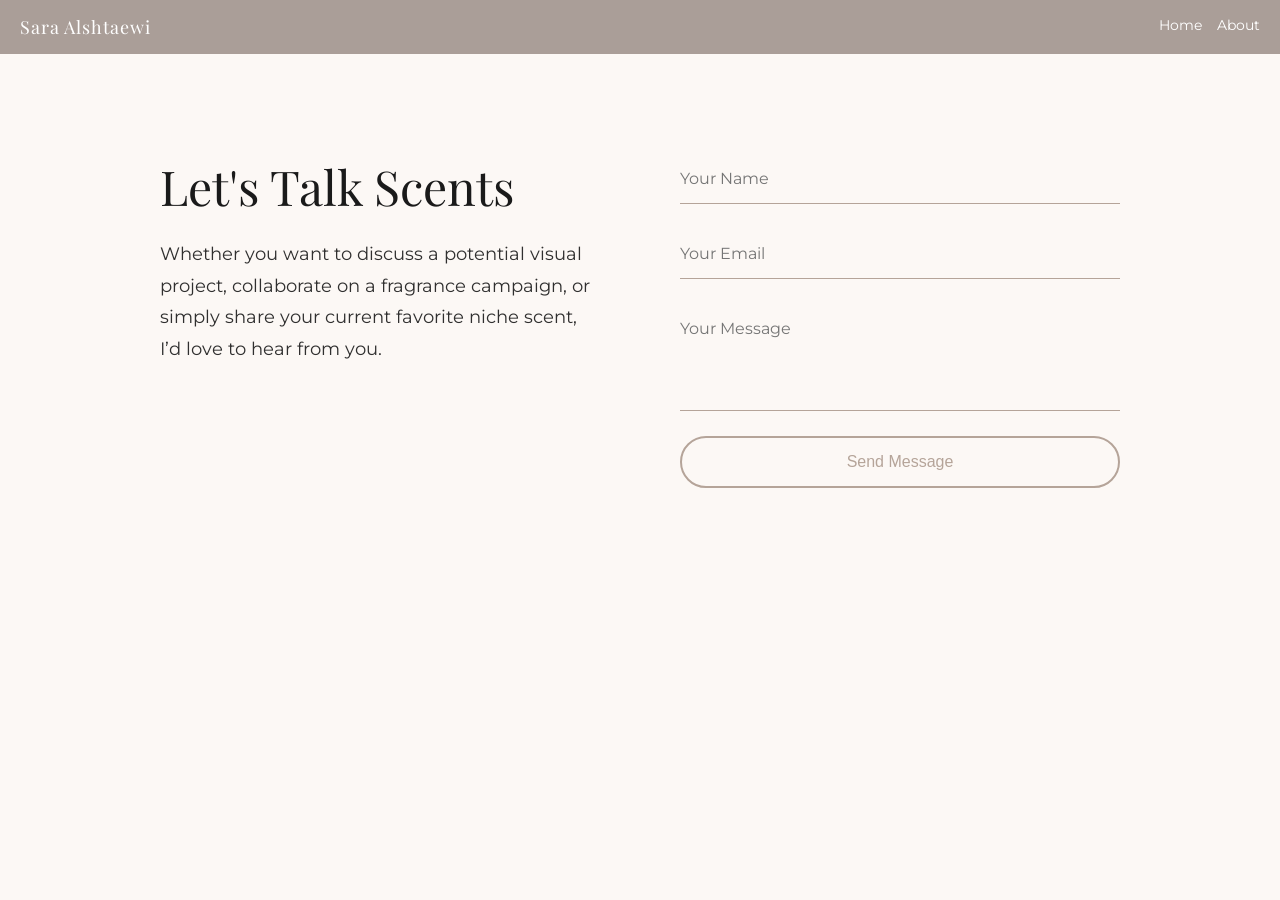
<file: contact.html>
<!DOCTYPE html>
<html lang="en">
<head>
<meta charset="UTF-8">
<meta name="viewport" content="width=device-width, initial-scale=1.0">
<title>Contact — Sara Alshtaewi</title>
<link rel="stylesheet" href="style.css">
<link href="https://fonts.googleapis.com/css2?family=Montserrat:wght@400;500;600&family=Playfair+Display:ital,wght@0,400;0,600&display=swap" rel="stylesheet">
</head>
<body style="background-color: #fcf8f5;"> <div class="header">
<a href="index.html" class="logo">Sara Alshtaewi</a>
<div class="header-right">
<a href="index.html">Home</a>
<a href="about.html">About</a>
</div>
</div>

<div id="contact-container" style="display: flex; max-width: 1000px; margin: 100px auto; padding: 0 20px; gap: 80px; font-family: 'Montserrat', sans-serif; color: #1a1a1a;">
<div style="flex: 1;">
<h1 style="font-family: 'Playfair Display', serif; font-weight: 400; font-size: 3rem; margin-bottom: 20px;">Let's Talk Scents</h1>
<p style="font-size: 1.1rem; line-height: 1.8; opacity: 0.9;">Whether you want to discuss a potential visual project, collaborate on a fragrance campaign, or simply share your current favorite niche scent, I’d love to hear from you.</p>
</div>
<div style="flex: 1;">
<form id="contact-form" action="https://formspree.io/f/mkoprbog" method="POST" onsubmit="handleFormSubmit(event)" style="display: flex; flex-direction: column; gap: 25px;">
<input type="text" name="name" placeholder="Your Name" required style="padding: 15px 0; border: none; border-bottom: 1px solid #b5a499; background: transparent; font-size: 1rem; font-family: inherit; outline: none;">
<input type="email" name="_replyto" placeholder="Your Email" required style="padding: 15px 0; border: none; border-bottom: 1px solid #b5a499; background: transparent; font-size: 1rem; font-family: inherit; outline: none;">
<textarea name="message" placeholder="Your Message" rows="4" required style="padding: 15px 0; border: none; border-bottom: 1px solid #b5a499; background: transparent; font-size: 1rem; font-family: inherit; outline: none; resize: none;"></textarea>
<button type="submit" class="main-button">Send Message</button>
</form>

<div id="success-message" style="display: none; padding: 50px 20px; border: 1px solid #b5a499; border-radius: 30px; text-align: center; background: white;">
<h2 style="font-family: 'Playfair Display', serif; font-size: 2rem; color: #b5a499; margin-bottom: 10px;">Thank You!</h2>
<p style="line-height: 1.6;">Your message has been sent. <br>I will contact you very soon.</p>
<br>
<a href="index.html" style="color: #b5a499; font-weight: 600; text-decoration: none; font-size: 0.9rem;">← RETURN HOME</a>
</div>
</div>
</div>

<script>
function handleFormSubmit(event) {
event.preventDefault();
var form = document.getElementById('contact-form');
var data = new FormData(event.target);
fetch(event.target.action, {
method: form.method,
body: data,
headers: { 'Accept': 'application/json' }
}).then(response => {
if (response.ok) {
document.getElementById('contact-form').style.display = 'none';
document.getElementById('success-message').style.display = 'block';
} else {
alert("Oops! There was a problem sending your message.");
}
});
}
</script>
</body>
</html>
</file>
<file: style.css>
/* Import Google Fonts */
@import url('https://fonts.googleapis.com/css2?family=Montserrat:wght@400;500;600&family=Playfair+Display:ital,wght@0,400;0,600&display=swap');

/* Reset */
* {
margin: 0;
padding: 0;
box-sizing: border-box;
}

body {
min-height: 100vh;
font-family: 'Montserrat', sans-serif;
background: #fcf8f5;
color: #1a1a1a;
overflow-x: hidden;
overflow-y: auto; /* <--- Change this from hidden to auto */
}

body.about-page {
overflow-y: auto;
height: auto;
scroll-behavior: smooth;
background: #fcf8f5;
/* Changed to match the light theme */
}

/* HEADER */
.header {
position: relative;
z-index: 5;
display: flex;
align-items: center;
justify-content: space-between;
padding: 15px 40px;
background-color: rgba(170, 158, 152, 0.85);
}

/* Logo */
.header .logo {
font-family: 'Playfair Display', serif;
font-size: 28px;
letter-spacing: 1px;
color: white;
/* White looks good on the taupe header */
text-decoration: none;
position: relative;
display: inline-block;
padding-bottom: 6px;
transition: transform 0.3s ease;
}

/* Underline */
.header .logo::after {
content: "";
position: absolute;
left: 0;
bottom: 0;
width: 0%;
height: 2px;
background: white;
transition: width 0.3s ease;
}

/* Star */
.header .logo::before {
content: "✦";
position: absolute;
right: -16px;
bottom: -6px;
font-size: 14px;
color: white;
opacity: 0;
transform: scale(0.5);
transition: opacity 0.3s ease, transform 0.3s ease;
}

/* Logo hover */
.header .logo:hover {
transform: scale(1.08) rotate(-1deg);
}

.header .logo:hover::after {
width: 100%;
}

.header .logo:hover::before {
opacity: 1;
transform: scale(1);
}

/* Right links */
.header-right {
display: flex;
gap: 30px;
}

.header a {
color: white;
text-decoration: none;
font-size: 18px;
position: relative;
padding-bottom: 5px;
}

.header a::after {
content: "";
position: absolute;
left: 0;
bottom: 0;
width: 0%;
height: 2px;
background: white;
transition: width 0.3s ease;
}

.header a:hover::after,
.header a.active::after {
width: 100%;
}

/* HERO SECTION */
.hero {
flex: 1;
display: flex;
align-items: center;
/* Centers the text and image vertically */
justify-content: center;
/* Centers them horizontally */
gap: 200px;
/* Space between text and image */
padding: 60px 60px 120px 60px;
/* Reduced top padding to 60px, added 120px bottom padding to protect social icons */
min-height: 85vh;
/* Tells the container to take up most of the screen so it can find the true middle */
position: relative;
z-index: 2;
}

.hero-text {
max-width: 500px;
/* Slightly tightened the text width to balance with the image */
color: #1a1a1a;
}

.hero-text h1 {
font-family: 'Playfair Display', serif;
font-size: 48px;
margin-bottom: 40px;
font-weight: 400;
}

.hero-text p {
font-size: 20px;
line-height: 1.6;
margin-bottom: 40px;
}

.hero-text button {
padding: 15px 30px;
font-size: 16px;
border-radius: 30px;
background: transparent;
color: #b5a499; /* Change to Taupe */
border: 2px solid #b5a499; /* Change to Taupe */
cursor: pointer;
transition: all 0.3s ease;
}

.hero-text button:hover {
background: #b5a499; /* Fill with Taupe on hover */
color: #fcf8f5; /* White text on hover */
}

/* Images */
.hero-image {
position: relative;
}

.main-image {
width: 100%;
max-width: 380px;
/* Shrunk the max-width slightly so it doesn't get too tall on large screens */
height: auto;
border-radius: 40px;
z-index: 2;
}

/* =========================
ALL ABOUT PAGE BOXES
========================= */
.about-hero,
.about-extra {
display: flex;
flex-direction: column;
justify-content: center; /* Vertically centers content inside the box */
align-items: center; /* Horizontally centers content inside the box */
gap: 60px;
padding: 80px 60px;
/* --- THE MAGIC LOCK --- */
width: 90%; /* Changed to 90% to prevent touching screen edges on mobile */
max-width: 1200px;
margin: 6vh auto; /* This pushes the box down so it sits closer to the true vertical middle */
border: 2px solid #1a1a1a;
border-radius: 30px;
min-height: 600px;
color: #1a1a1a;
box-sizing: border-box; /* Ensures padding doesn't break the width */
}

.about-hero .hero-text {
text-align: center; /* Centers the text lines */
max-width: 500px;
/* margin: 0 auto; */ /* Optional now, as Flexbox parent handles this */
}

.about-hero .hero-text h1 {
font-family: 'Playfair Display', serif;
font-size: 36px;
margin-bottom: 30px;
font-weight: 400;
}

.about-hero .hero-text p {
font-size: 18px;
line-height: 1.6;
margin-bottom: 20px;
}

/* =========================
FOOTER (Centered)
========================= */
.site-footer {
width: 100%; /* Ensures the footer spans the full width */
text-align: center; /* Centers the text */
padding: 80px 20px; /* Adds plenty of space at the bottom */
margin-top: 40px;
font-family: 'Playfair Display', serif;
font-size: 18px;
color: #1a1a1a; /* Matches your Taupe brand color */
opacity: 0.8;
clear: both; /* Pushes it below all other elements */
display: block; /* Makes it a full-width box */
}

/* =========================
ABOUT MEDIA (VIDEO + PHOTO)
========================= */

.about-media {
display: flex;
flex-direction: column;
align-items: center;
gap: 40px;
flex-shrink: 0;
}

.about-video,
.about-photo {
width: 360px;
height: auto;
max-width: 100%;
border-radius: 20px;
box-shadow: 0 20px 40px rgba(0, 0, 0, 0.15);
object-fit: cover;
display: block;
}

/* =========================
SCENT DETAILS DROPDOWN
========================= */
.scent-details {
margin-top: 20px;
background: transparent;
border: 1.5px solid #1a1a1a;
border-radius: 15px;
padding: 15px 20px;
width: 100%;
max-width: 360px;
cursor: pointer;
transition: all 0.3s ease;
}

.scent-details:hover {
background-color: rgba(26, 26, 26, 0.05);
}

.scent-details summary {
font-family: 'Playfair Display', serif;
font-size: 20px;
color: #1a1a1a;
list-style: none;
text-align: center;
outline: none;
}

.scent-details summary::-webkit-details-marker {
display: none;
}

.details-content {
margin-top: 15px;
padding-top: 15px;
border-top: 1px solid rgba(26, 26, 26, 0.2);
text-align: center; /* FIX: Changed from left to center */
}

.details-content p {
font-size: 15px;
line-height: 1.8;
margin-bottom: 5px;
}

.scent-details summary::after {
content: "+";
float: right;
font-size: 24px;
line-height: 1;
font-weight: 300;
color: #1a1a1a;
}

.scent-details[open] summary::after {
content: "−";
}

/* =========================
ABOUT EXTRA (Desktop)
========================= */
.about-extra {
display: flex;
flex-direction: column;
justify-content: center;
align-items: center;
gap: 40px;
padding: 60px;
color: #1a1a1a;
border: 2px solid #1a1a1a;
border-radius: 20px;
margin: 60px auto;
width: 90%;
max-width: 1200px;
}

.about-extra-text {
text-align: center;
display: flex;
flex-direction: column;
align-items: center;
}

.about-extra-text h2 {
font-family: 'Playfair Display', serif;
font-size: 32px;
margin-bottom: 25px;
font-weight: 400;
}

.about-extra-text p {
font-size: 16px;
line-height: 1.7;
margin-bottom: 20px;
}

.about-extra-image img {
width: 400px; /* This was the main "breaker" on mobile */
height: auto;
border-radius: 20px;
box-shadow: 0 20px 40px rgba(0, 0, 0, 0.15);
display: block;
}

/* --- SOCIAL ICONS (Desktop) --- */
/* Puts social icons at the bottom of the page, not the screen */
  .social-footer {
    position: relative !important; 
    bottom: auto !important;
    margin: 40px auto 20px auto !important; /* Adds space above and below */
    width: 100% !important;
    /* Add these two lines to center the icons: */
    display: flex !important;
    justify-content: center !important;
  }

.icon-circle {
  display: inline-flex;
  align-items: center;
  justify-content: center;
  width: 44px;
  height: 44px;
  border-radius: 50%;
  border: 1.5px solid #b5a499;
  color: #b5a499;
  text-decoration: none;
  margin: 0 10px; /* Balanced space for centering */
  transition: all 0.3s ease;
  font-size: 18px;
  background-color: transparent;
}

/* =======================================
PHONE VERSION (700px and below)
=======================================*/
@media (max-width: 700px) {
body {
overflow-y: auto;
height: auto;
}

/* --- HEADER ALIGNMENT (Logo Left, Nav Right) --- */
.header {
display: flex !important;
flex-direction: row !important; /* Forces side-by-side layout */
justify-content: space-between !important; /* Pushes content to edges */
align-items: center;
padding: 15px 20px;
background-color: #aa9e98;
width: 100%;
}

.header .logo {
font-size: 18px; /* Prevents long names from pushing the nav off-screen */
padding-bottom: 0;
text-align: left;
}

/* Hide the star icon on mobile to save horizontal space */
.header .logo::before {
display: none;
}

.header-right {
display: flex;
gap: 12px; /* Balanced spacing for small screens */
}

.header a {
font-size: 14px;
padding-bottom: 2px;
}

/* --- HOME PAGE HERO FIX --- */
.hero {
flex-direction: column;
gap: 30px;
padding: 80px 20px 40px 20px;
text-align: center;
min-height: auto;
}

.hero-text {
max-width: 100%;
}

.hero-text h1 {
font-size: 28px;
margin-bottom: 15px;
}

.hero-text p {
font-size: 16px;
line-height: 1.5;
}

.main-image {
width: 90%;
max-width: 280px;
margin: 0 auto;
}

/* --- SOCIAL ICONS MOBILE CONTAINER FIX --- */
  .social-footer {
    position: relative; /* Removes the fixed floating behavior */
    bottom: auto; /* Resets the bottom positioning */
    padding: 30px 0 50px 0; /* Adds breathing room inside the container */
    margin-top: 20px; /* Pushes it away from the content above */
    background-color: #fcf8f5; /* Matches your body background */
    width: 100%;
  }
  
/* --- ABOUT SECTION & EXTRA BOXES --- */
.about-extra, .about-hero {
padding: 30px 20px;
width: 92%;
margin: 20px auto;
gap: 25px;
min-height: auto;
}

.about-extra-image img, .about-video, .about-photo {
width: 100%;
max-width: 280px;
margin: 0 auto;
}
}

/* --- HEADER MOBILE ALIGNMENT --- */
.header {
display: flex !important;
flex-direction: row !important; /* Forces them to stay side-by-side */
justify-content: space-between !important; /* Pushes them to opposite ends */
align-items: center;
padding: 15px 20px;
background-color: #aa9e98;
width: 100%;
}

.header .logo {
font-size: 18px; /* Reduced so it doesn't take up the whole row */
padding-bottom: 0;
}

.header-right {
display: flex;
gap: 15px; /* Tighter spacing for the links */
}

.header a {
font-size: 14px; /* Smaller links to ensure they fit next to the name */
}

/* Remove the star on mobile to save space */
.header .logo::before {
display: none;
}

/* --- GLOBAL BUTTON STYLE --- */
.main-button, button[type="submit"] {
display: inline-block;
padding: 15px 35px;
font-size: 16px;
color: #b5a499 !important;
background: transparent !important;
border: 2px solid #b5a499 !important;
border-radius: 50px !important;
cursor: pointer;
text-decoration: none;
}

/* =======================================
   FINAL PHONE VERSION (Merged & Cleaned)
   ======================================= */
@media (max-width: 700px) {
  
  /* 1. FIX THE SOCIAL ICONS (Stops them from floating over your face) */
  .social-footer {
    position: relative !important; 
    bottom: auto !important;
    margin: 40px auto 20px auto !important; 
    width: 100% !important;
    display: flex !important;
    justify-content: center !important;
  }

  /* 2. FIX THE VIDEO & PHOTO (Makes them fit any phone width) */
  .about-video, 
  .about-photo,
  .about-extra-image img {
    width: 100% !important;
    max-width: 100% !important;
    height: auto !important;
    border-radius: 20px !important;
  }

  /* 3. CONTACT PAGE FIXES */
  #contact-container {
    flex-direction: column !important;
    gap: 40px !important;
    margin: 50px auto !important;
  }

  #contact-container > div {
    flex: none !important; 
    width: 100% !important;
  }

  #contact-container > div:nth-child(1) {
    order: 1 !important;
    text-align: center !important;
  }

  #contact-container h1 {
    font-size: 2.5rem !important;
  }

  #contact-container > div:nth-child(2) {
    order: 2 !important;
  }

  #contact-form input, 
  #contact-form textarea {
    text-align: center !important;
  }

  .main-button, 
  button[type="submit"] {
    width: 60% !important; /* Slightly wider for better thumb access */
    align-self: center !important; 
    margin-top: 20px !important; 
  }
}
</file>
